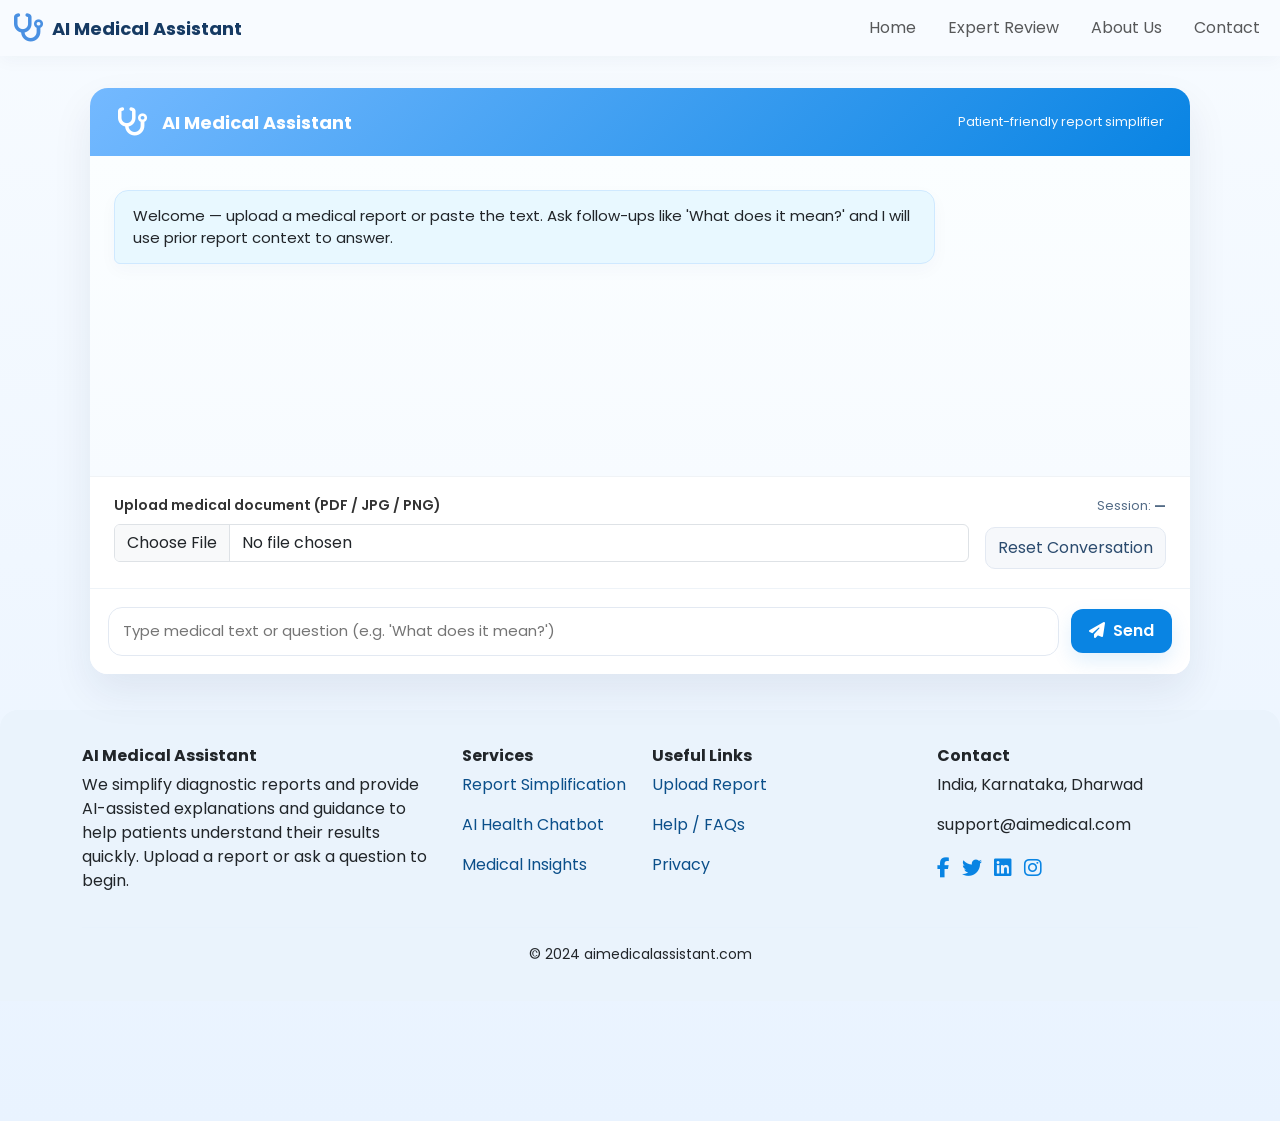
<file: index.html>
<!doctype html>
<html lang="en">
<head>
  <meta charset="utf-8"/>
  <meta name="viewport" content="width=device-width,initial-scale=1"/>
  <title>AI Medical Assistant</title>
  <link rel="icon" href="https://cdn-icons-png.flaticon.com/512/2965/2965567.png" />

  <!-- Bootstrap CSS -->
  <link href="https://cdn.jsdelivr.net/npm/bootstrap@5.3.3/dist/css/bootstrap.min.css" rel="stylesheet"/>
  <!-- Font Awesome for stethoscope -->
  <link href="https://cdnjs.cloudflare.com/ajax/libs/font-awesome/6.4.0/css/all.min.css" rel="stylesheet"/>
  <!-- Google Font -->
  <link href="https://fonts.googleapis.com/css2?family=Poppins:wght@400;600&display=swap" rel="stylesheet"/>

  <style>
    :root{
      --primary: #4A90E2;   /* light warm blue */
      --primary-dark: #0984e3;
      --bg: #f1f9ff;
    }
    *{box-sizing:border-box}
    body{
      margin:0;
      font-family: 'Poppins', system-ui, -apple-system, "Segoe UI", Roboto, "Helvetica Neue", Arial;
      background: linear-gradient(180deg, #f7fbff 0%, #e9f3ff 100%);
      -webkit-font-smoothing:antialiased;
      padding-bottom: 120px;
    }

    /* Navbar */
    .site-nav{
      background: #f8fbff;
      box-shadow: 0 4px 18px rgba(15,41,77,0.04);
      position: sticky;
      top:0;
      z-index:50;
    }
    .logo-img{ height:56px; }

    /* Chat card */
    .chat-card{
      width: 94%;
      max-width: 1100px;
      margin: 32px auto;
      border-radius: 18px;
      overflow: hidden;
      box-shadow: 0 18px 40px rgba(20,40,80,0.08);
      background: #ffffff;
    }
    .chat-header{
      display:flex;
      align-items:center;
      gap:14px;
      padding:20px 26px;
      background: linear-gradient(135deg, #74b9ff, var(--primary-dark));
      color:#fff;
    }
    .chat-header i{ font-size:28px; }
    .chat-sub { margin-left:auto; font-size:13px; opacity:0.95; }

    .chat-body{
      display:flex;
      flex-direction:column;
      gap:0;
    }

    .chat-area{
      padding:24px;
      min-height: 320px;
      max-height: 520px;
      overflow:auto;
      background: linear-gradient(180deg,#fbfeff 0%, #f7fbff 100%);
    }

    .bubble{
      display:inline-block;
      padding:14px 18px;
      border-radius:14px;
      margin:10px 0;
      font-size:15px;
      line-height:1.45;
      max-width:78%;
      word-break:break-word;
      white-space:pre-wrap;
    }
    .bubble.user{
      margin-left:auto;
      background:#dfefff;
      border-bottom-right-radius:6px;
      box-shadow: 0 6px 18px rgba(13,56,110,0.03);
    }
    .bubble.bot{
      background:#e8f8ff;
      border:1px solid #cfe9ff;
      border-bottom-left-radius:6px;
      box-shadow: 0 6px 18px rgba(13,56,110,0.03);
    }
    .bubble.error{
      background:#fff2f2;
      border:1px solid #ffbcbc;
      color:#b93838;
    }
    .response-list { margin:8px 0 8px 16px; padding-left:18px; }
    .response-list li { margin-bottom:8px; }

    .upload-row{
      padding:18px 24px;
      border-top:1px solid #f0f3f6;
      background: #fff;
      display:flex;
      gap:16px;
      align-items:center;
      flex-wrap:wrap;
    }
    .file-label{ font-weight:600; color:#333; font-size:14px; min-width:210px; }

    .input-row{
      padding:18px;
      border-top:1px solid #eef3f8;
      background: #fff;
      display:flex;
      gap:12px;
      align-items:center;
    }
    .text-input{
      flex:1;
      padding:12px 14px;
      border-radius:14px;
      border:1px solid #e3e9f2;
      font-size:15px;
    }
    .btn-send{
      background: var(--primary-dark);
      color:#fff;
      border: none;
      padding:10px 18px;
      border-radius:12px;
      font-weight:600;
      box-shadow: 0 8px 20px rgba(9,132,227,0.12);
    }
    .btn-reset{
      background:#f6f8fb;
      border:1px solid #e3e9f2;
      color:#2b4b6e;
      padding:8px 12px;
      border-radius:10px;
    }
    .small-note{ font-size:13px; color:#536b86; }

    /* spinner overlay */
    .spinner-overlay{
      position: absolute;
      inset: 0;
      display: flex;
      align-items:center;
      justify-content:center;
      background: rgba(255,255,255,0.6);
      z-index: 60;
    }

    /* footer */
    footer {
      background: #eaf3fc;
      padding: 36px 16px;
      margin-top: 36px;
      border-top-left-radius: 18px;
      border-top-right-radius: 18px;
    }
    footer .row { align-items: start; }
    footer a { color: #0b4f8a; text-decoration:none; }
    footer .social-icons a { margin-right:12px; color:#0984e3; font-size:20px; }
    footer .social-icons a:hover{ color: #0652dd; }

    /* responsive */
    @media (max-width:720px){
      .chat-card{ width:96%; margin:16px auto; }
      .bubble{ max-width:92% }
      .container-fluid .navbar .navbar-brand img{ height:44px; }
    }
  </style>
</head>
<body>

  <!-- Navbar -->
  <nav class="navbar site-nav navbar-expand-lg">
    <div class="container-fluid">
      <a class="navbar-brand d-flex align-items-center gap-2" href="#">
        <i class="fa-solid fa-stethoscope" style="font-size:28px;color:var(--primary)"></i>
        <span style="font-weight:700;color:#163a63;font-size:18px">AI Medical Assistant</span>
      </a>
      <button class="navbar-toggler" type="button" data-bs-toggle="collapse" data-bs-target="#navMenu">
        <span class="navbar-toggler-icon"></span>
      </button>

      <div class="collapse navbar-collapse" id="navMenu">
        <ul class="navbar-nav ms-auto gap-3">
          <li class="nav-item"><a class="nav-link" href="#">Home</a></li>
          <li class="nav-item"><a class="nav-link" href="review.html">Expert Review</a></li>
          <li class="nav-item"><a class="nav-link" href="about.html">About Us</a></li>
          <li class="nav-item"><a class="nav-link" href="contact.html">Contact</a></li>
        </ul>
      </div>
    </div>
  </nav>

  <!-- Chat card -->
  <div class="chat-card position-relative">

    <div class="chat-header">
      <i class="fa-solid fa-stethoscope"></i>
      <div style="font-size:18px;font-weight:700">AI Medical Assistant</div>
      <div class="chat-sub">Patient-friendly report simplifier</div>
    </div>

    <div class="chat-body">
      <!-- conversation area -->
      <div id="chatArea" class="chat-area" aria-live="polite"></div>

      <!-- upload row -->
      <div class="upload-row">
        <div style="display:flex;flex-direction:column;gap:8px;flex:1;min-width:220px">
          <div class="file-label">Upload medical document (PDF / JPG / PNG)</div>
          <input id="fileInput" type="file" accept=".pdf,.jpg,.jpeg,.png" class="form-control" />
          <div id="fileName" class="small-note"></div>
        </div>

        <div style="display:flex;flex-direction:column;gap:12px;align-items:flex-end">
          <div class="small-note">Session: <span id="sessionBadge" style="font-weight:700">—</span></div>
          <button id="resetBtn" class="btn-reset">Reset Conversation</button>
        </div>
      </div>

      <!-- input row -->
      <div class="input-row">
        <input id="textInput" class="text-input" type="text" placeholder="Type medical text or question (e.g. 'What does it mean?')"/>
        <button id="sendBtn" class="btn-send"><i class="fa-solid fa-paper-plane me-2"></i>Send</button>
      </div>
    </div>

    <!-- spinner overlay (hidden by default) -->
    <div id="spinner" class="spinner-overlay" style="display:none">
      <div class="text-center">
        <div class="spinner-border text-primary" role="status" style="width:44px;height:44px"></div>
        <div style="margin-top:8px;color:#0b4f8a;font-weight:600">Working…</div>
      </div>
    </div>
  </div>

  <!-- Footer -->
  <footer>
    <div class="container">
      <div class="row gy-3">
        <div class="col-lg-4">
          <h6 style="font-weight:700">AI Medical Assistant</h6>
          <p>We simplify diagnostic reports and provide AI-assisted explanations and guidance to help patients understand their results quickly. Upload a report or ask a question to begin.</p>
        </div>

        <div class="col-lg-2">
          <h6 style="font-weight:700">Services</h6>
          <p><a href="#">Report Simplification</a></p>
          <p><a href="#">AI Health Chatbot</a></p>
          <p><a href="#">Medical Insights</a></p>
        </div>

        <div class="col-lg-3">
          <h6 style="font-weight:700">Useful Links</h6>
          <p><a href="#">Upload Report</a></p>
          <p><a href="#">Help / FAQs</a></p>
          <p><a href="#">Privacy</a></p>
        </div>

        <div class="col-lg-3">
          <h6 style="font-weight:700">Contact</h6>
          <p>India, Karnataka, Dharwad</p>
          <p>support@aimedical.com</p>
          <div class="social-icons d-flex mt-2">
            <a href="#" aria-label="facebook"><i class="fab fa-facebook-f"></i></a>
            <a href="#" aria-label="twitter"><i class="fab fa-twitter"></i></a>
            <a href="#" aria-label="linkedin"><i class="fab fa-linkedin"></i></a>
            <a href="#" aria-label="instagram"><i class="fab fa-instagram"></i></a>
          </div>
        </div>
      </div>

      <hr style="margin-top:18px;border-color:#dfeefc"/>
      <div class="text-center small">© 2024 aimedicalassistant.com</div>
    </div>
  </footer>

  <!-- Scripts -->
  <script src="https://cdn.jsdelivr.net/npm/bootstrap@5.3.3/dist/js/bootstrap.bundle.min.js"></script>

  <script>
    const API = "http://127.0.0.1:5002/simplify";
    const RESET_API = "http://127.0.0.1:5002/reset";

    const chatArea = document.getElementById("chatArea");
    const textInput = document.getElementById("textInput");
    const fileInput = document.getElementById("fileInput");
    const sendBtn = document.getElementById("sendBtn");
    const resetBtn = document.getElementById("resetBtn");
    const spinner = document.getElementById("spinner");
    const fileNameEl = document.getElementById("fileName");
    const sessionBadge = document.getElementById("sessionBadge");

    // session id persisted locally
    let sessionId = localStorage.getItem("session_id") || null;
    sessionBadge.textContent = sessionId ? sessionId.slice(0,8) : "—";

    // small helper to append messages
    function appendBubble(text, who="bot", isError=false){
      const wrapper = document.createElement("div");
      wrapper.className = "bubble " + (who === "user" ? "user" : (isError ? "error" : "bot"));

      // If the response contains explicit bullets (leading • or lines), render a list
      const trimmed = (text || "").trim();
      const hasBullets = trimmed.split("\\n").some(line => line.trim().startsWith("•"));
      const newlineCount = (trimmed.match(/\\n/g) || []).length;

      if (hasBullets || newlineCount > 2) {
        // try to split into sensible items
        const items = [];
        // first split on new lines, then on '•'
        trimmed.split(/\\r?\\n/).forEach(line => {
          line = line.trim();
          if (!line) return;
          if (line.startsWith("•")) items.push(line.replace(/^•+\\s*/, ""));
          else {
            // split on ' • ' or ' . ' if long
            line.split(/\\s•\\s/).forEach(p=>{
              p = p.trim();
              if (p) items.push(p.replace(/^[\\s\\-\\d\\.]+/, '').trim());
            });
          }
        });

        // if we still have only one long chunk, try splitting on sentence end ('. ')
        if (items.length <= 1 && trimmed.length > 160) {
          trimmed.split(/\\.\\s+/).forEach(s=>{
            s = s.trim();
            if (s) items.push(s);
          });
        }

        if (items.length > 1) {
          const ul = document.createElement("ul");
          ul.className = "response-list";
          items.forEach(it => {
            const li = document.createElement("li");
            li.textContent = it;
            ul.appendChild(li);
          });
          wrapper.appendChild(ul);
        } else {
          // fallback: show full text as preformatted
          wrapper.textContent = trimmed;
        }
      } else {
        wrapper.textContent = trimmed;
      }

      chatArea.appendChild(wrapper);
      chatArea.scrollTop = chatArea.scrollHeight;
    }

    function appendMeta(text){
      const el = document.createElement("div");
      el.className = "small-note";
      el.style.margin = "8px 0 14px";
      el.textContent = text;
      chatArea.appendChild(el);
      chatArea.scrollTop = chatArea.scrollHeight;
    }

    // show filename when selected
    fileInput.addEventListener("change", () => {
      const f = fileInput.files[0];
      if (f) {
        fileNameEl.textContent = `Selected: ${f.name}`;
      } else {
        fileNameEl.textContent = "";
      }
    });

    async function sendData(){
      const file = fileInput.files[0];
      const text = textInput.value.trim();

      if (!file && !text) {
        appendMeta("⚠️ Please enter text or upload a file.");
        return;
      }

      // show user bubble
      if (text) appendBubble(text, "user");
      else appendBubble(`[Uploaded file: ${file.name}]`, "user");

      spinner.style.display = "flex";
      sendBtn.disabled = true;
      resetBtn.disabled = true;

      try {
        let res;
        if (file) {
          const fd = new FormData();
          fd.append("file", file);
          fd.append("session_id", sessionId || "");
          // optional text query along with file
          const userQuery = text || "Please summarize and simplify this report for the patient.";
          fd.append("text", userQuery);
          res = await fetch(API, { method: "POST", body: fd });
        } else {
          const body = { text: text, session_id: sessionId || "" };
          res = await fetch(API, {
            method: "POST",
            headers: {"Content-Type":"application/json"},
            body: JSON.stringify(body)
          });
        }

        // handle non-2xx status
        if (!res.ok) {
          // try parse JSON with error field
          let errMsg = `Server returned ${res.status}`;
          try {
            const j = await res.json();
            if (j && j.error) errMsg = j.error;
          } catch(e){
            // keep generic
          }
          appendBubble(`⚠️ Error: ${errMsg}`, "bot", true);
          appendMeta("Upload medical document (PDF/JPG/PNG):");
          return;
        }

        const data = await res.json();
        // save session id if returned
        if (data.session_id) {
          sessionId = data.session_id;
          localStorage.setItem("session_id", sessionId);
          sessionBadge.textContent = sessionId.slice(0,8);
        }

        if (data.simplified_text) {
          appendBubble(data.simplified_text, "bot");
        } else if (data.error) {
          appendBubble(`⚠️ Error: ${data.error}`, "bot", true);
          appendMeta("Upload medical document (PDF/JPG/PNG):");
        } else {
          appendBubble("⚠️ No simplification returned.", "bot", true);
        }

      } catch (err) {
        appendBubble("⚠️ Error: " + err.message, "bot", true);
        appendMeta("Upload medical document (PDF/JPG/PNG):");
      } finally {
        spinner.style.display = "none";
        sendBtn.disabled = false;
        resetBtn.disabled = false;
        textInput.value = "";
        fileInput.value = "";
        fileNameEl.textContent = "";
      }
    }

    // reset conversation
    async function resetConversation(){
      if (!sessionId){
        chatArea.innerHTML = ""; // clear UI
        appendMeta("Session cleared.");
        localStorage.removeItem("session_id");
        sessionBadge.textContent = "—";
        return;
      }
      try {
        const res = await fetch(RESET_API, {
          method: "POST",
          headers: {"Content-Type":"application/json"},
          body: JSON.stringify({ session_id: sessionId })
        });
        const j = await res.json();
        if (j.status && j.status === "reset") {
          chatArea.innerHTML = "";
          appendMeta("Conversation reset.");
          localStorage.removeItem("session_id");
          sessionId = null;
          sessionBadge.textContent = "—";
        } else {
          appendMeta("No session to reset.");
        }
      } catch (err) {
        appendMeta("Reset failed: " + err.message);
      }
    }

    // events
    sendBtn.addEventListener("click", sendData);
    resetBtn.addEventListener("click", resetConversation);
    textInput.addEventListener("keydown", (e)=>{ if (e.key === "Enter") sendData(); });

    // welcome message
    appendBubble("Welcome — upload a medical report or paste the text. Ask follow-ups like 'What does it mean?' and I will use prior report context to answer.", "bot");
  </script>
</body>
</html>
</file>
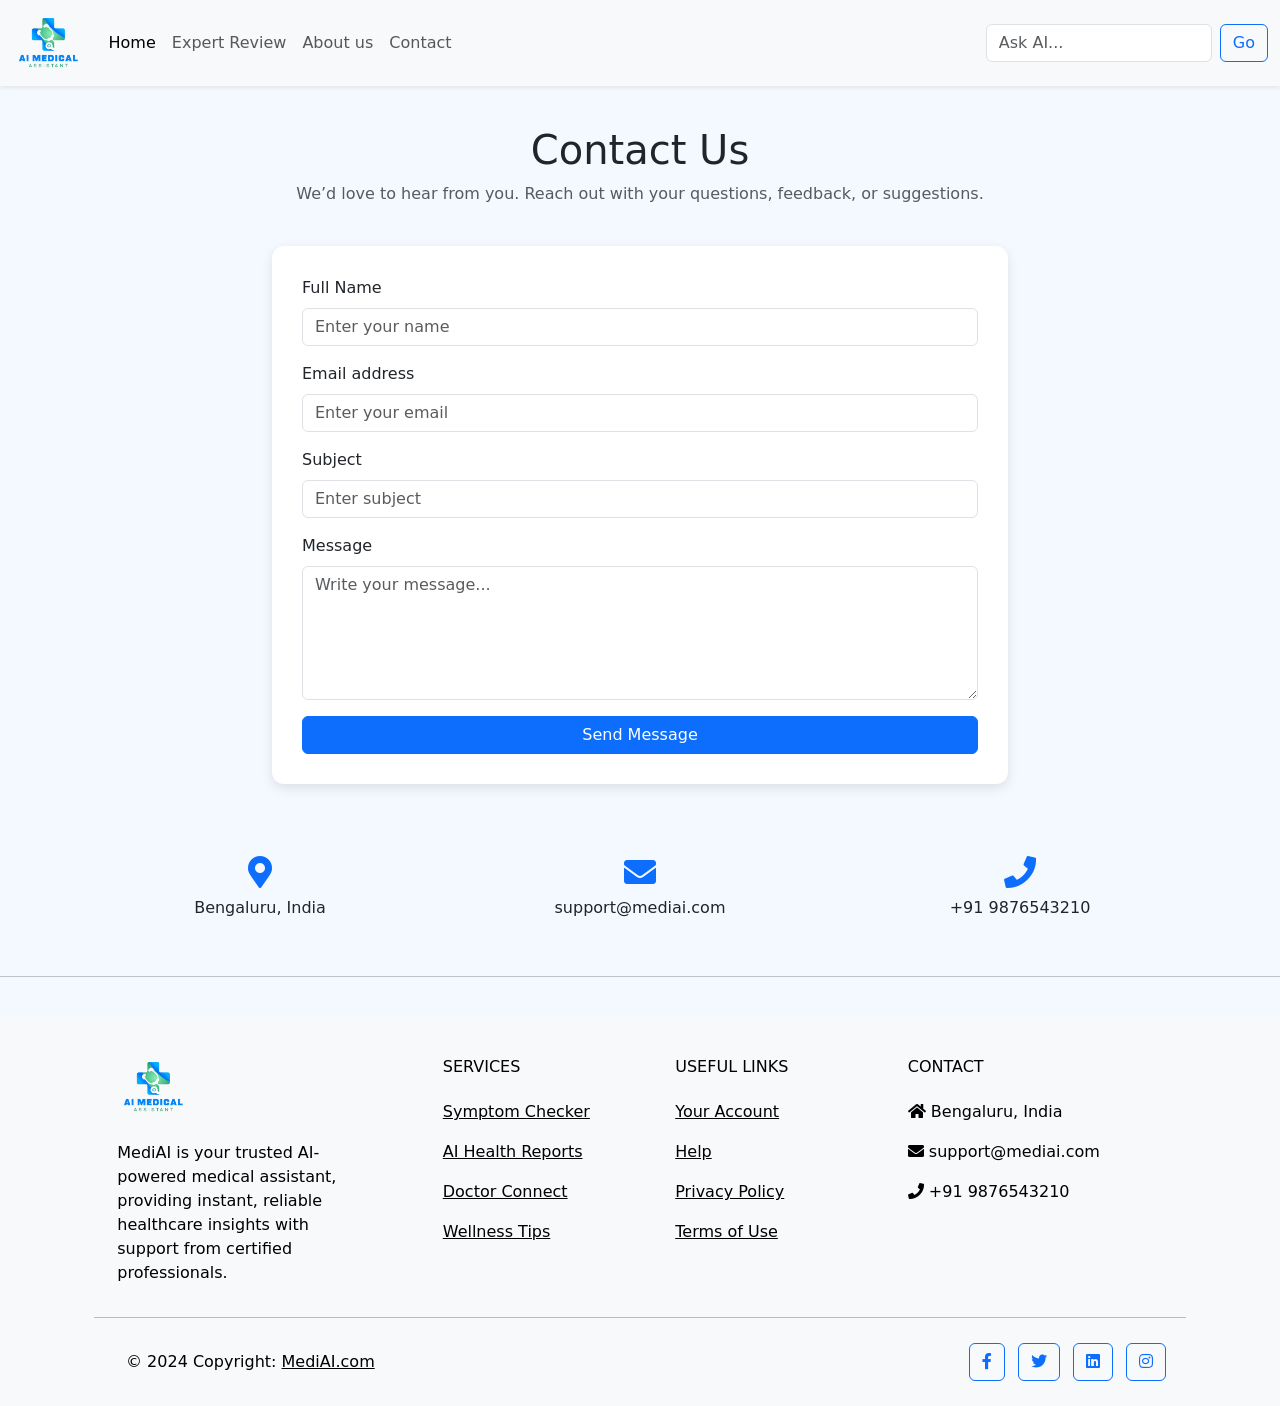
<file: contact.html>
<!doctype html>
<html lang="en">
  <head>
    <meta charset="utf-8">
    <meta name="viewport" content="width=device-width, initial-scale=1">
    <title>MediAI - Contact Us</title>
    <link href="https://cdn.jsdelivr.net/npm/bootstrap@5.3.3/dist/css/bootstrap.min.css" rel="stylesheet">
    <script src="https://cdn.jsdelivr.net/npm/bootstrap@5.3.3/dist/js/bootstrap.bundle.min.js"></script>
    <link href="https://cdnjs.cloudflare.com/ajax/libs/font-awesome/5.15.4/css/all.min.css" rel="stylesheet">
    <style>
      body {
        background-color: #f4f9ff;
      }
      .contact-header {
        text-align: center;
        margin: 40px 0;
      }
      .contact-form {
        background: #ffffff;
        padding: 30px;
        border-radius: 12px;
        box-shadow: 0 4px 12px rgba(0,0,0,0.1);
      }
    </style>
  </head>
  <body>
    
    <!-- Navbar -->
    <nav class="navbar navbar-expand-lg bg-body-tertiary shadow-sm">
      <div class="container-fluid">
        <a class="navbar-brand" href="#"><img src="Screenshot_2025-09-19_at_4.08.21_AM-removebg-preview.png" height="60" ></a>
        <button class="navbar-toggler" type="button" data-bs-toggle="collapse" data-bs-target="#navbarSupportedContent">
          <span class="navbar-toggler-icon"></span>
        </button>
        <div class="collapse navbar-collapse" id="navbarSupportedContent">
          <ul class="navbar-nav me-auto mb-2 mb-lg-0">
       <li class="nav-item"><a class="nav-link active" href="http://127.0.0.1:5002/">Home</a></li>
            <li class="nav-item"><a class="nav-link" href="review.html">Expert Review</a></li>
            <li class="nav-item"><a class="nav-link" href="about.html">About us</a></li>
            <li class="nav-item"><a class="nav-link" href="contact.html">Contact</a></li>
          </ul>
          <form class="d-flex" role="search">
            <input class="form-control me-2" type="search" placeholder="Ask AI..." aria-label="Search">
            <button class="btn btn-outline-primary" type="submit">Go</button>
          </form>
        </div>
      </div>
    </nav>

    <!-- Contact Section -->
    <div class="container">
      <div class="contact-header">
        <h1>Contact Us</h1>
        <p class="text-muted">We’d love to hear from you. Reach out with your questions, feedback, or suggestions.</p>
      </div>
      <div class="row justify-content-center">
        <div class="col-md-8">
          <div class="contact-form">
            <form>
              <div class="mb-3">
                <label for="name" class="form-label">Full Name</label>
                <input type="text" class="form-control" id="name" placeholder="Enter your name">
              </div>
              <div class="mb-3">
                <label for="email" class="form-label">Email address</label>
                <input type="email" class="form-control" id="email" placeholder="Enter your email">
              </div>
              <div class="mb-3">
                <label for="subject" class="form-label">Subject</label>
                <input type="text" class="form-control" id="subject" placeholder="Enter subject">
              </div>
              <div class="mb-3">
                <label for="message" class="form-label">Message</label>
                <textarea class="form-control" id="message" rows="5" placeholder="Write your message..."></textarea>
              </div>
              <button type="submit" class="btn btn-primary w-100">Send Message</button>
            </form>
          </div>
        </div>
      </div>
      <br>
      <div class="row text-center mt-5">
        <div class="col-md-4">
          <i class="fas fa-map-marker-alt fa-2x text-primary mb-2"></i>
          <p>Bengaluru, India</p>
        </div>
        <div class="col-md-4">
          <i class="fas fa-envelope fa-2x text-primary mb-2"></i>
          <p>support@mediai.com</p>
        </div>
        <div class="col-md-4">
          <i class="fas fa-phone fa-2x text-primary mb-2"></i>
          <p>+91 9876543210</p>
        </div>
      </div>
    </div>

    <br><hr><br>

    <!-- Footer -->
    <footer class="text-center text-lg-start text-black" style="background-color: #f8f9fa">
      <div class="container p-4 pb-0">
        <div class="row">
          <!-- About -->
          <div class="col-md-3 col-lg-3 col-xl-3 mx-auto mt-3">
            <h6 class="text-uppercase mb-4 font-weight-bold">
              <img src="Screenshot_2025-09-19_at_4.08.21_AM-removebg-preview.png" height="60">
            </h6>
            <p>
              MediAI is your trusted AI-powered medical assistant, 
              providing instant, reliable healthcare insights with 
              support from certified professionals.
            </p>
          </div>
          <!-- Services -->
          <div class="col-md-2 col-lg-2 col-xl-2 mx-auto mt-3">
            <h6 class="text-uppercase mb-4 font-weight-bold">Services</h6>
            <p><a class="text-black">Symptom Checker</a></p>
            <p><a class="text-black">AI Health Reports</a></p>
            <p><a class="text-black">Doctor Connect</a></p>
            <p><a class="text-black">Wellness Tips</a></p>
          </div>
          <!-- Links -->
          <div class="col-md-3 col-lg-2 col-xl-2 mx-auto mt-3">
            <h6 class="text-uppercase mb-4 font-weight-bold">Useful links</h6>
            <p><a class="text-black">Your Account</a></p>
            <p><a class="text-black">Help</a></p>
            <p><a class="text-black">Privacy Policy</a></p>
            <p><a class="text-black">Terms of Use</a></p>
          </div>
          <!-- Contact -->
          <div class="col-md-4 col-lg-3 col-xl-3 mx-auto mt-3">
            <h6 class="text-uppercase mb-4 font-weight-bold">Contact</h6>
            <p><i class="fas fa-home mr-3"></i> Bengaluru, India</p>
            <p><i class="fas fa-envelope mr-3"></i> support@mediai.com</p>
            <p><i class="fas fa-phone mr-3"></i> +91 9876543210</p>
          </div>
        </div>
        <hr class="my-3">
        <section class="p-3 pt-0">
          <div class="row d-flex align-items-center">
            <div class="col-md-7 col-lg-8 text-center text-md-start">
              <div class="p-3">
                © 2024 Copyright:
                <a class="text-black" href="#">MediAI.com</a>
              </div>
            </div>
            <div class="col-md-5 col-lg-4 ml-lg-0 text-center text-md-end">
              <a class="btn btn-outline-primary btn-floating m-1" href="#"><i class="fab fa-facebook-f"></i></a>
              <a class="btn btn-outline-primary btn-floating m-1" href="#"><i class="fab fa-twitter"></i></a>
              <a class="btn btn-outline-primary btn-floating m-1" href="#"><i class="fab fa-linkedin"></i></a>
              <a class="btn btn-outline-primary btn-floating m-1" href="#"><i class="fab fa-instagram"></i></a>
            </div>
          </div>
        </section>
      </div>
    </footer>
  </body>
</html>
</file>
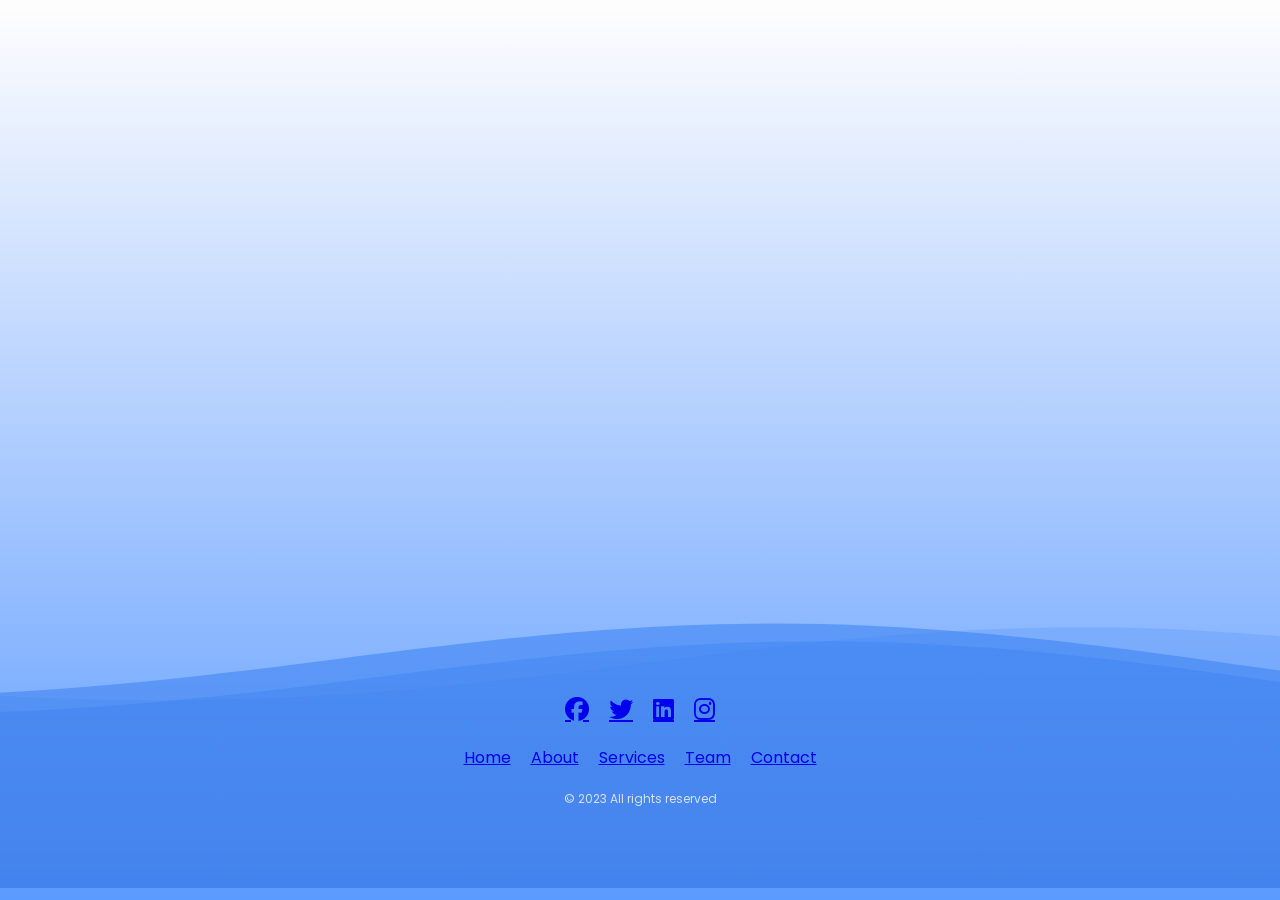
<file: footer.html>
<!DOCTYPE html>
<html lang="en">
  <head>
    <meta charset="UTF-8" />
    <meta name="viewport" content="width=device-width, initial-scale=1.0" />
    <title>Animated Footer</title>
    <link
      rel="stylesheet"
      href="https://cdnjs.cloudflare.com/ajax/libs/font-awesome/6.4.0/css/all.min.css"
    />
    <link
      href="https://fonts.googleapis.com/css2?family=Poppins:wght@400;500;600&display=swap"
      rel="stylesheet"
    />
    <style>
      body {
  margin: 0;
  background: linear-gradient(#fffefe, #5b9aff);
  font-family: "Euclid Circular A", "Poppins";
  color: #d6dfed;
}

html,
body {
  height: 100%;
}

.background {
  position: absolute;
  z-index: -1;
  top: 0;
  left: 0;
  right: 0;
  bottom: 0;
}

ul {
  display: flex;
  list-style: none;
  padding: 0;
  margin: 0;
}

.socials {
  gap: 20px;
}

.socials a {
  font-size: 24px;
}

.links {
  gap: 10px;
}

.legal {
  font-size: 12px;
  margin: 0;
}

svg {
  position: absolute;
  top: 0;
  left: 0;
  width: 100%;
  height: 100%;
  transform: scaleY(3) scaleX(2.25);
  transform-origin: bottom;
  box-sizing: border-box;
  display: block;
  pointer-events: none;
}

footer {
  position: fixed;
  left: 0;
  bottom: 12px;
  display: flex;
  width: 100%;
  height: 370px;
}

section {
  display: flex;
  flex-direction: column;
  justify-content: flex-end;
  gap: 30px;
  padding-bottom: 80px;
  padding-left: 60px;
  width: 100%;
}

@media (width > 420px) {
  section {
    align-items: center;
    padding-left: 0;
    gap: 20px;
  }

  .links {
    gap: 20px;
  }
}
    </style>
  </head>
  <body>
    <footer>
      <div class="background">
        <svg
          version="1.1"
          xmlns="http://www.w3.org/2000/svg"
          x="0px"
          y="0px"
          width="100%"
          height="100%"
          viewBox="0 0 1600 900"
          preserveAspectRatio="none"
        >
          <defs>
            <linearGradient id="bg" x2="0%" y2="100%">
              <stop offset="0%" style="stop-color: rgba(53, 127, 242, 0.6)" />
              <stop offset="100%" style="stop-color: rgba(38, 89, 190, 0.06)" />
            </linearGradient>
            <path
              id="wave"
              fill="url(#bg)"
              d="M-363.852,502.589c0,0,236.988-41.997,505.475,0
      s371.981,38.998,575.971,0s293.985-39.278,505.474,5.859s493.475,48.368,716.963-4.995v560.106H-363.852V502.589z"
            />
          </defs>
          <g>
            <use xlink:href="#wave" opacity=".3">
              <animateTransform
                attributeName="transform"
                type="translate"
                dur="8s"
                values="270 230; -334 180; 270 230"
                repeatCount="indefinite"
              />
            </use>
            <use xlink:href="#wave" opacity=".6">
              <animateTransform
                attributeName="transform"
                type="translate"
                dur="6s"
                values="-270 230;243 220;-270 230"
                repeatCount="indefinite"
              />
            </use>
            <use xlink:href="#wave" opacity=".9">
              <animateTransform
                attributeName="transform"
                type="translate"
                dur="4s"
                values="0 230;-140 200;0 230"
                repeatCount="indefinite"
              />
            </use>
          </g>
        </svg>
      </div>

      <section>
        <ul class="socials">
          <li><a href="#" class="fa-brands fa-facebook"></a></li>
          <li><a href="#" class="fa-brands fa-twitter"></a></li>
          <li><a href="#" class="fa-brands fa-linkedin"></a></li>
          <li><a href="#" class="fa-brands fa-instagram"></a></li>
        </ul>
        <ul class="links">
          <li><a href="#">Home</a></li>
          <li><a href="#">About</a></li>
          <li><a href="#">Services</a></li>
          <li><a href="#">Team</a></li>
          <li><a href="#">Contact</a></li>
        </ul>
        <p class="legal">© 2023 All rights reserved</p>
      </section>
    </footer>
  </body>
</html>
</file>
